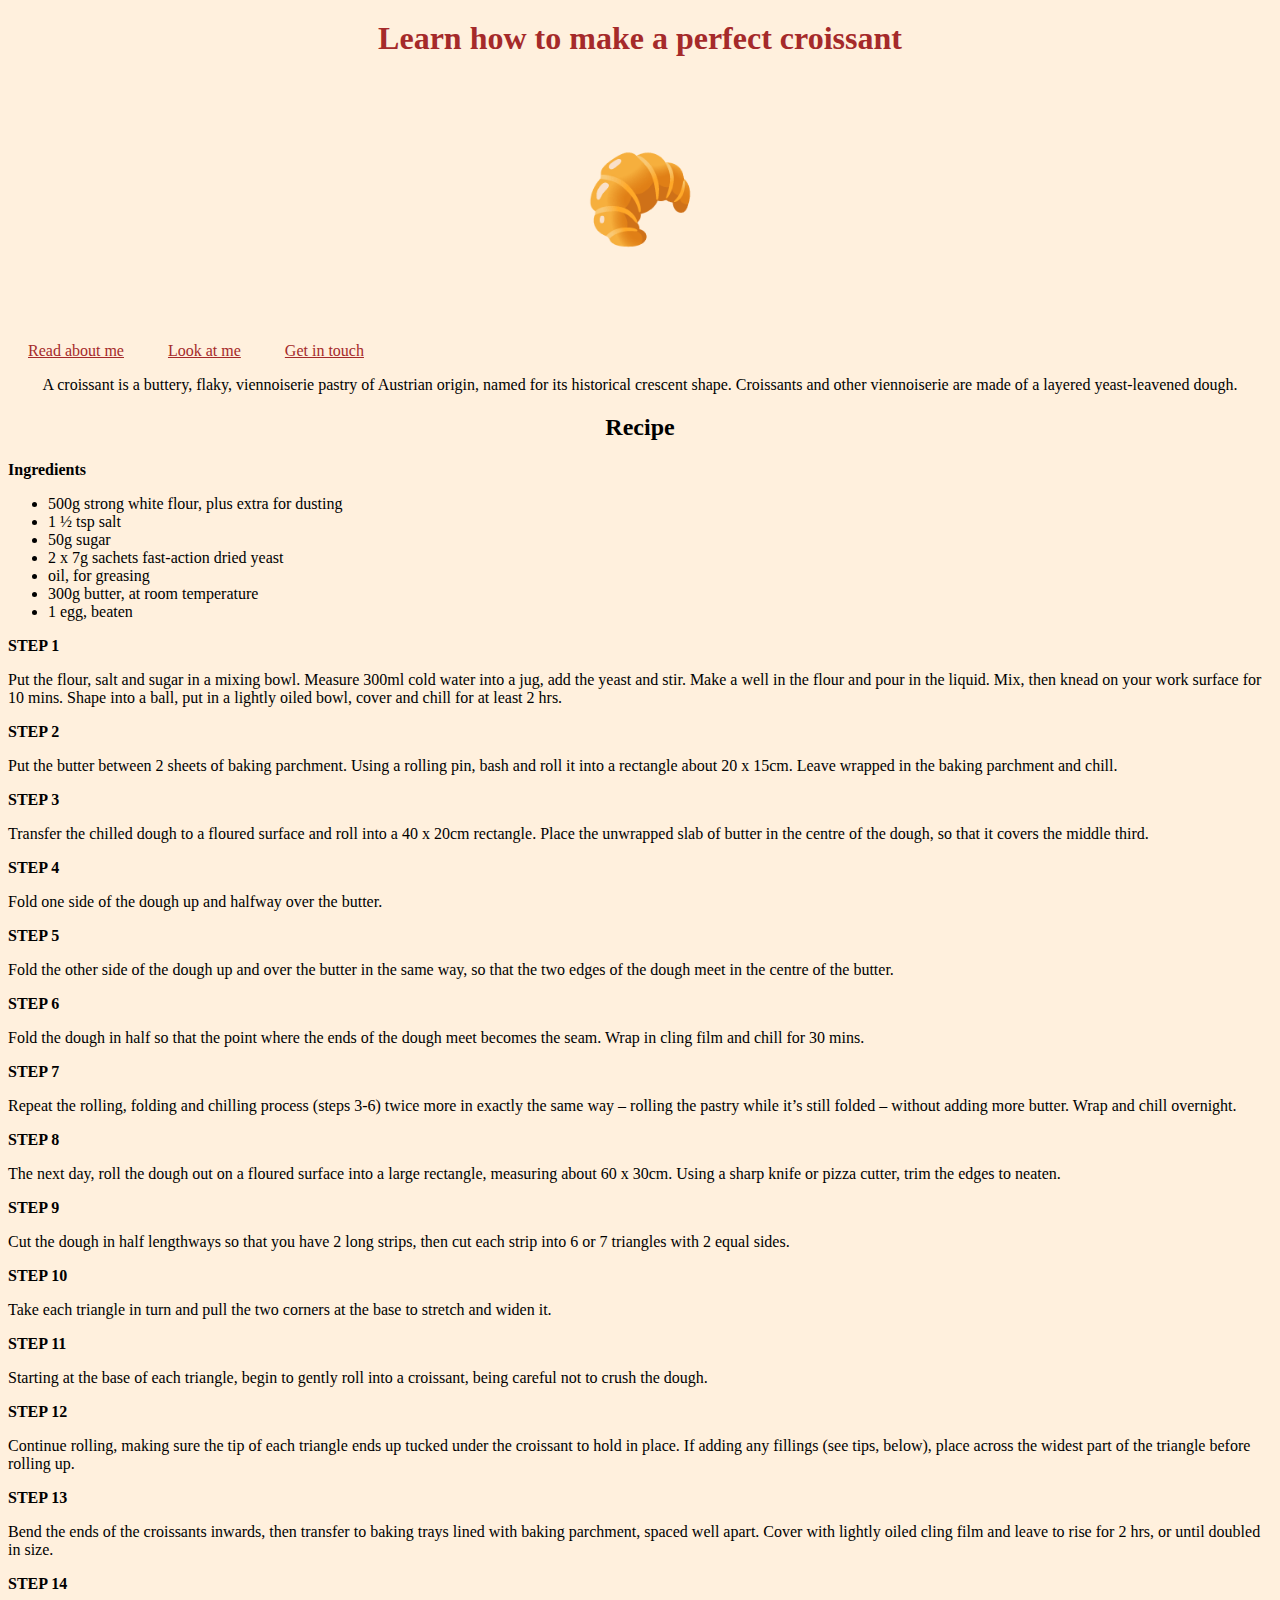
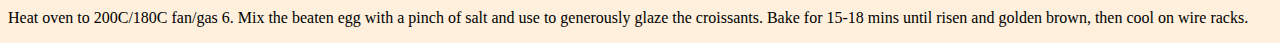
<file: index.html>
<!DOCTYPE html>
<html lang="en">
  <head>
    <meta charset="UTF-8" />
    <meta http-equiv="X-UA-Compatible" content="IE=edge" />
    <meta
      name="description"
      content="Recipe of how a perfect croissant should be made. Learn its history and origin"
    />
    <link
      href="https://cdn.jsdelivr.net/npm/bootstrap@5.3.2/dist/css/bootstrap.min.css"
      rel="stylesheet"
      integrity="sha384-T3c6CoIi6uLrA9TneNEoa7RxnatzjcDSCmG1MXxSR1GAsXEV/Dwwykc2MPK8M2HN"
      crossorigin="anonymous"
    />
    <meta name="viewport" content="width=device-width, initial-scale=1.0" />
    <title>How to make a perfect croissant - croissant.yum</title>
    <link rel="stylesheet" href="/styles/add.css" />
  </head>
  <body>
    <h1>Learn how to make a perfect croissant</h1>
    <h3>🥐</h3>
    <div class="d-flex justify-content-center p-3">
      <a href="/" class="links" title="Info&recipe">Read about me</a>
      <a href="/picture.html" class="links" title="Picture">Look at me</a>
      <a href="/contact.html" class="links" title="contact">Get in touch</a>
    </div>
    <p class="description">
      A croissant is a buttery, flaky, viennoiserie pastry of Austrian origin,
      named for its historical crescent shape. Croissants and other viennoiserie
      are made of a layered yeast-leavened dough.
    </p>
    <h2>Recipe</h2>
    <div class="container">
      <div class="row">
        <div class="col-5">
          <strong>Ingredients</strong>
          <ul>
            <li>500g strong white flour, plus extra for dusting</li>
            <li>1 ½ tsp salt</li>
            <li>50g sugar</li>
            <li>2 x 7g sachets fast-action dried yeast</li>
            <li>oil, for greasing</li>
            <li>300g butter, at room temperature</li>
            <li>1 egg, beaten</li>
          </ul>
        </div>
        <div class="col-7">
          <div class="strong">STEP 1</div>
          <p>
            Put the flour, salt and sugar in a mixing bowl. Measure 300ml cold
            water into a jug, add the yeast and stir. Make a well in the flour
            and pour in the liquid. Mix, then knead on your work surface for 10
            mins. Shape into a ball, put in a lightly oiled bowl, cover and
            chill for at least 2 hrs.
          </p>
          <div class="strong">STEP 2</div>
          <p>
            Put the butter between 2 sheets of baking parchment. Using a rolling
            pin, bash and roll it into a rectangle about 20 x 15cm. Leave
            wrapped in the baking parchment and chill.
          </p>
          <div class="strong">STEP 3</div>
          <p>
            Transfer the chilled dough to a floured surface and roll into a 40 x
            20cm rectangle. Place the unwrapped slab of butter in the centre of
            the dough, so that it covers the middle third.
          </p>
          <div class="strong">STEP 4</div>
          <p>Fold one side of the dough up and halfway over the butter.</p>
          <div class="strong">STEP 5</div>
          <p>
            Fold the other side of the dough up and over the butter in the same
            way, so that the two edges of the dough meet in the centre of the
            butter.
          </p>
          <div class="strong">STEP 6</div>
          <p>
            Fold the dough in half so that the point where the ends of the dough
            meet becomes the seam. Wrap in cling film and chill for 30 mins.
          </p>
          <div class="strong">STEP 7</div>
          <p>
            Repeat the rolling, folding and chilling process (steps 3-6) twice
            more in exactly the same way – rolling the pastry while it’s still
            folded – without adding more butter. Wrap and chill overnight.
          </p>
          <div class="strong">STEP 8</div>
          <p>
            The next day, roll the dough out on a floured surface into a large
            rectangle, measuring about 60 x 30cm. Using a sharp knife or pizza
            cutter, trim the edges to neaten.
          </p>
          <div class="strong">STEP 9</div>
          <p>
            Cut the dough in half lengthways so that you have 2 long strips,
            then cut each strip into 6 or 7 triangles with 2 equal sides.
          </p>
          <div class="strong">STEP 10</div>
          <p>
            Take each triangle in turn and pull the two corners at the base to
            stretch and widen it.
          </p>
          <div class="strong">STEP 11</div>
          <p>
            Starting at the base of each triangle, begin to gently roll into a
            croissant, being careful not to crush the dough.
          </p>
          <div class="strong">STEP 12</div>
          <p>
            Continue rolling, making sure the tip of each triangle ends up
            tucked under the croissant to hold in place. If adding any fillings
            (see tips, below), place across the widest part of the triangle
            before rolling up.
          </p>
          <div class="strong">STEP 13</div>
          <p>
            Bend the ends of the croissants inwards, then transfer to baking
            trays lined with baking parchment, spaced well apart. Cover with
            lightly oiled cling film and leave to rise for 2 hrs, or until
            doubled in size.
          </p>
          <div class="strong">STEP 14</div>
          <p>
            Heat oven to 200C/180C fan/gas 6. Mix the beaten egg with a pinch of
            salt and use to generously glaze the croissants. Bake for 15-18 mins
            until risen and golden brown, then cool on wire racks.
          </p>
        </div>
      </div>
    </div>
  </body>
</html>
</file>
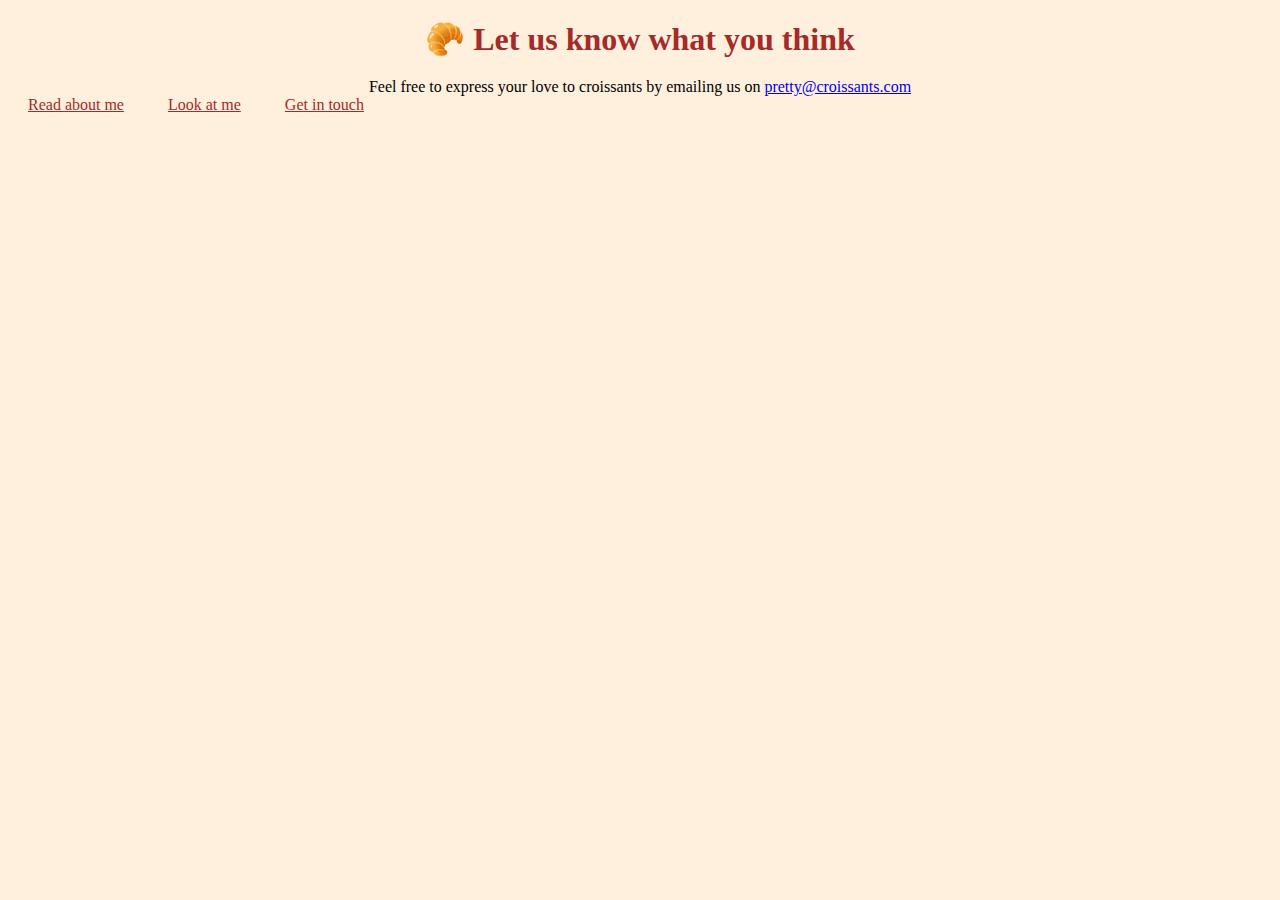
<file: contact.html>
<!DOCTYPE html>
<html lang="en">
  <head>
    <meta charset="UTF-8" />
    <meta http-equiv="X-UA-Compatible" content="IE=edge" />
    <meta
      name="description"
      content="Here you can contact us to order your cool croissants"
    />
    <link
      href="https://cdn.jsdelivr.net/npm/bootstrap@5.3.2/dist/css/bootstrap.min.css"
      rel="stylesheet"
      integrity="sha384-T3c6CoIi6uLrA9TneNEoa7RxnatzjcDSCmG1MXxSR1GAsXEV/Dwwykc2MPK8M2HN"
      crossorigin="anonymous"
    />
    <meta name="viewport" content="width=device-width, initial-scale=1.0" />
    <title>
      Contact us for your perfect croissant delivery - croissant.yum
    </title>
    <link rel="stylesheet" href="/styles/add.css" />
  </head>
  <body>
    <h1>🥐 Let us know what you think</h1>
    <div class="contact">
      Feel free to express your love to croissants by emailing us on
      <a href="mailto:#">pretty@croissants.com</a>
    </div>
    <div class="d-flex justify-content-center p-3">
      <a href="/" class="links" title="info&recipe">Read about me</a>
      <a href="/picture.html" class="links" title="picture">Look at me</a>
      <a href="/contact.html" class="links" title="contact">Get in touch</a>
    </div>
  </body>
</html>
</file>
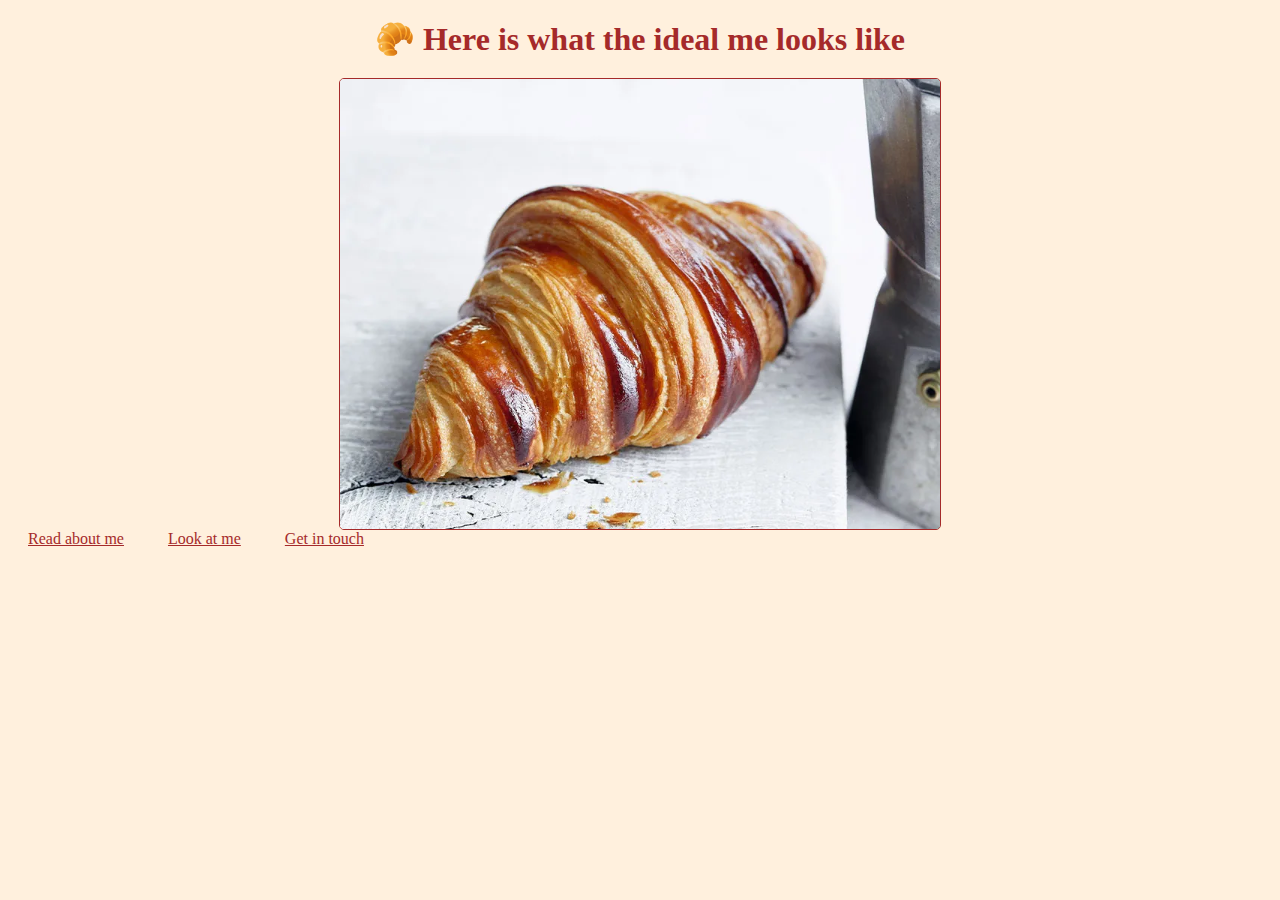
<file: picture.html>
<!DOCTYPE html>
<html lang="en">
  <head>
    <meta charset="UTF-8" />
    <meta http-equiv="X-UA-Compatible" content="IE=edge" />
    <meta
      name="description"
      content="You can see what a perfect croissant looks like and compare it to the one you made"
    />
    <link
      href="https://cdn.jsdelivr.net/npm/bootstrap@5.3.2/dist/css/bootstrap.min.css"
      rel="stylesheet"
      integrity="sha384-T3c6CoIi6uLrA9TneNEoa7RxnatzjcDSCmG1MXxSR1GAsXEV/Dwwykc2MPK8M2HN"
      crossorigin="anonymous"
    />
    <meta name="viewport" content="width=device-width, initial-scale=1.0" />
    <title>Look at me, don't I look pretty - croissant.yum</title>
    <link rel="stylesheet" href="/styles/add.css" />
  </head>
  <body>
    <h1>🥐 Here is what the ideal me looks like</h1>
    <img src="/croissant.webp" alt="croissant" class="picture img-fluid" />
    <div class="d-flex justify-content-center p-3">
      <a href="/" class="links" title="info&recipe">Read about me</a>
      <a href="/picture.html" class="links" title="picture">Look at me</a>
      <a href="/contact.html" class="links" title="contact">Get in touch</a>
    </div>
  </body>
</html>
</file>
<file: styles/add.css>
body {
  background-color: rgba(255, 208, 151, 0.324);
}
h1 {
  text-align: center;
  margin: 20px;
  color: brown;
}
h2 {
  text-align: center;
  margin: 20px;
}
h3 {
  text-align: center;
  font-size: 90px;
}

.strong {
  font-weight: bold;
}
.contact {
  text-align: center;
}
.picture {
  width: 600px;
  display: block;
  margin: auto;
  border-radius: 5px;
  border: 1px solid brown;
}
.links {
  color: brown;
  margin: 0 20px;
}
.description {
  text-align: center;
  margin: 20x;
}
@media (max-width: 576px) {
  .links {
    font-size: 13px;
  }
  .picture {
    width: 350px;
  }
  .description {
    margin: 13px;
  }
  li {
    font-size: 13px;
  }
}
</file>
